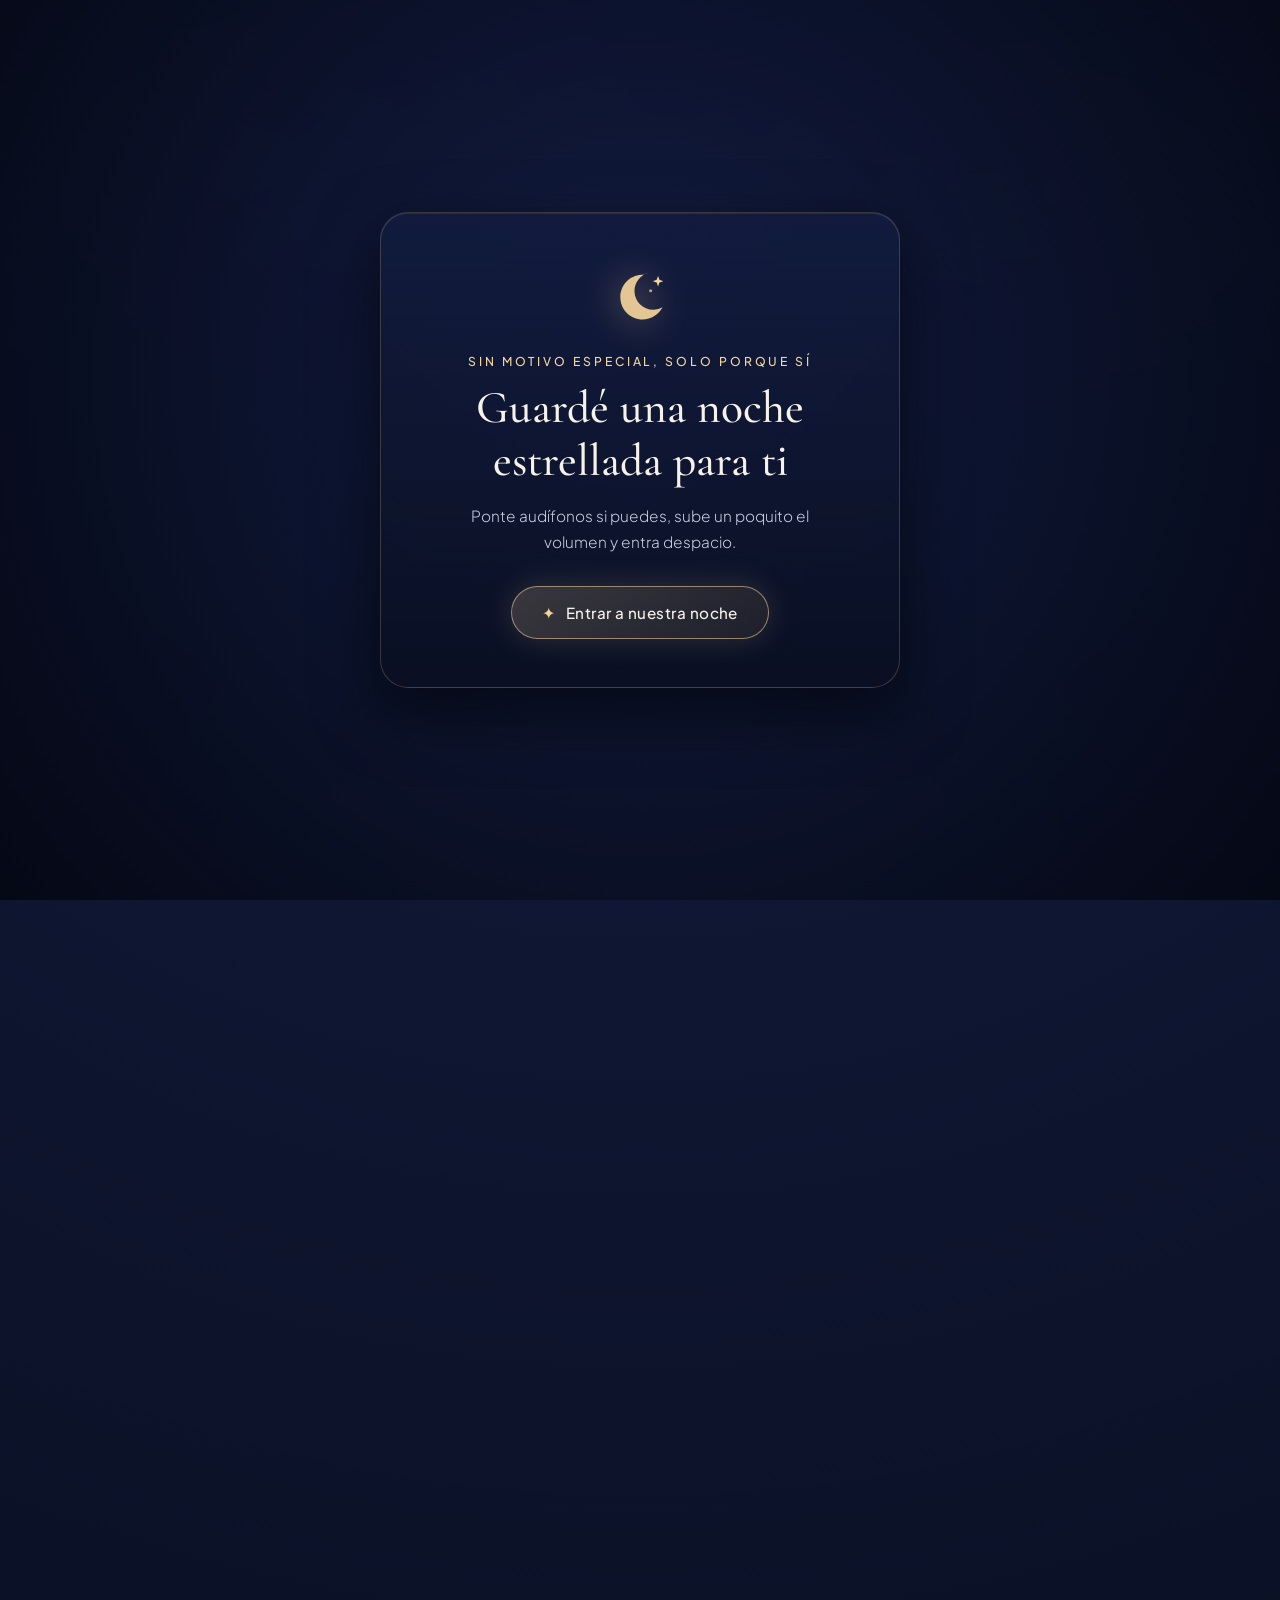
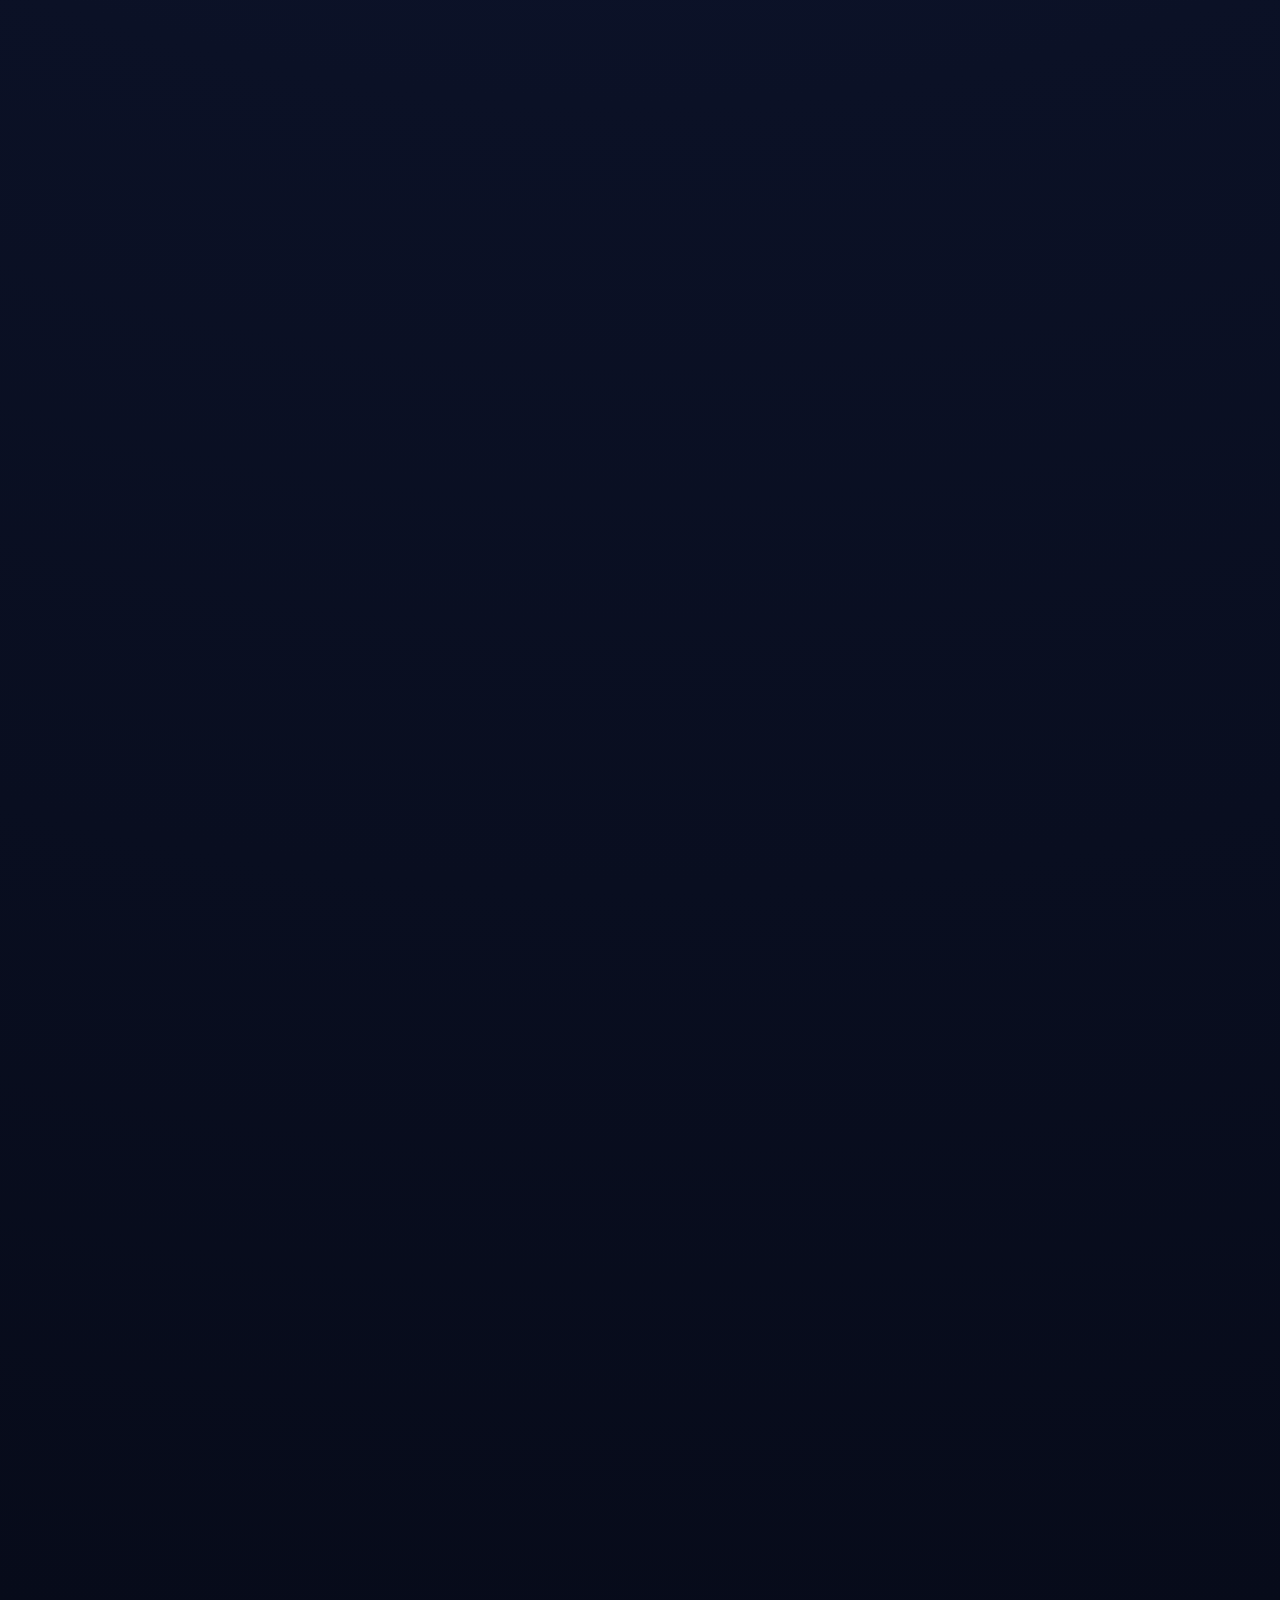
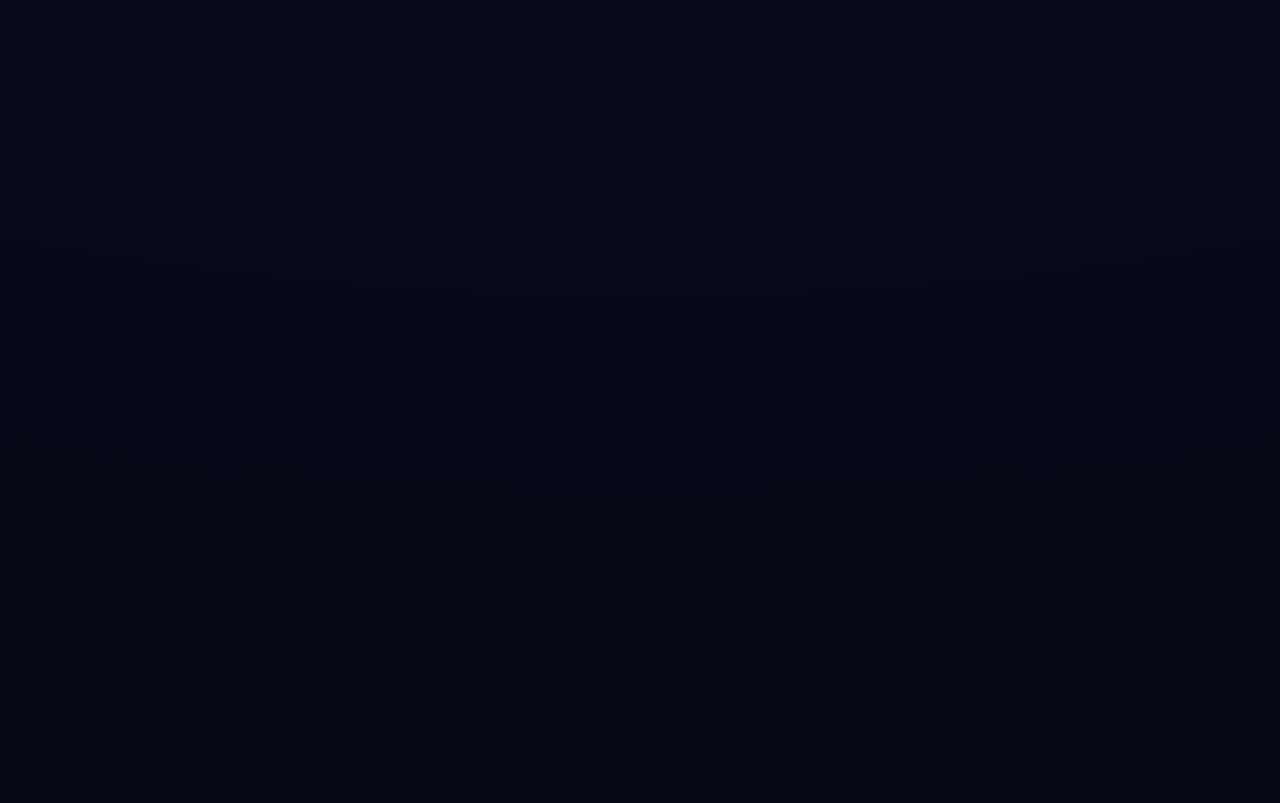
<file: noche-estrellada/index.html>
<!DOCTYPE html>
<html lang="es">
<head>
  <meta charset="UTF-8" />
  <meta name="viewport" content="width=device-width, initial-scale=1.0" />
  <title>Una noche estrellada para ti</title>
  <meta name="description" content="Un detalle romántico bajo las estrellas, con música dedicada." />

  <!-- Tipografías elegantes para la noche estrellada -->
  <link rel="preconnect" href="https://fonts.googleapis.com" />
  <link rel="preconnect" href="https://fonts.gstatic.com" crossorigin />
  <link
    href="https://fonts.googleapis.com/css2?family=Cormorant+Garamond:ital,wght@0,400;0,500;0,600;1,400;1,600&family=Dancing+Script:wght@500;600&family=Plus+Jakarta+Sans:wght@300;400;500;600&display=swap"
    rel="stylesheet"
  />

  <link rel="stylesheet" href="styles.css" />
</head>
<body>
  <!-- Cielo nocturno interactivo (estrellas, brillo lunar y estrellas fugaces) -->
  <canvas id="cielo-canvas" aria-hidden="true"></canvas>
  <div class="aurora-capa" aria-hidden="true"></div>

  <!-- 1. Pantalla de entrada (también activa el audio suavemente al hacer clic) -->
  <div id="pantalla-entrada" class="entrada-overlay" role="dialog" aria-modal="true" aria-labelledby="entrada-titulo">
    <div class="entrada-card">
      <div class="luna-emblema" aria-hidden="true">
        <svg viewBox="0 0 64 64" fill="none" xmlns="http://www.w3.org/2000/svg">
          <path
            d="M39.5 11.2C32.2 13.4 26.8 20.1 26.8 28.2C26.8 38 34.7 45.9 44.5 45.9C47.7 45.9 50.6 45.1 53.2 43.6C49.7 50.4 42.6 55 34.5 55C22.9 55 13.5 45.6 13.5 34C13.5 22.8 22.2 13.7 33.2 13C35.4 12.9 37.5 12.2 39.5 11.2Z"
            fill="currentColor"
            opacity="0.92"
          />
          <path d="M49 14L50.3 17.7L54 19L50.3 20.3L49 24L47.7 20.3L44 19L47.7 17.7L49 14Z" fill="currentColor" />
          <circle cx="42" cy="28" r="1.5" fill="currentColor" opacity="0.7" />
        </svg>
      </div>

      <p id="entrada-etiqueta" class="eyebrow">Sin motivo especial, solo porque sí</p>
      <h1 id="entrada-titulo" class="entrada-titulo">Guardé una noche estrellada para ti</h1>
      <p id="entrada-subtitulo" class="entrada-subtitulo">
        Ponte audífonos si puedes, sube un poquito el volumen y entra despacio.
      </p>

      <button id="btn-entrar" class="btn-estelar" type="button">
        <span class="btn-destello" aria-hidden="true">✦</span>
        <span id="entrada-boton-texto">Entrar a nuestra noche</span>
      </button>
    </div>
  </div>

  <!-- Barra flotante discreta para controlar la música desde cualquier sección -->
  <nav id="mini-player" class="mini-player" aria-label="Control rápido de música" hidden>
    <button id="mini-btn-play" class="mini-play-btn" type="button" aria-label="Reproducir o pausar música">
      <span id="mini-play-icon" aria-hidden="true">❚❚</span>
    </button>
    <div class="mini-info">
      <span class="mini-estado">Sonando ahora</span>
      <span id="mini-titulo" class="mini-titulo">Claro de Luna</span>
    </div>
    <div id="mini-onditas" class="mini-onditas" aria-hidden="true">
      <span></span><span></span><span></span>
    </div>
    <a href="#playlist" class="mini-link">Playlist</a>
  </nav>

  <!-- Contenido principal -->
  <main id="contenido-principal" class="contenido-principal" aria-hidden="true">
    <!-- 2. Portada celestial -->
    <header class="hero seccion-revelar">
      <div class="container hero-inner">
        <div class="luna-halo" aria-hidden="true"></div>
        <span id="portada-etiqueta" class="etiqueta-noche">Para ti, hoy y cualquier noche</span>

        <h1 class="hero-titulo">
          <span id="portada-titulo">Bajo este cielo,</span>
          <em id="portada-destacado" class="titulo-dorado">siempre te elijo a ti</em>
        </h1>

        <p class="hero-saludo">
          Para <span id="hero-nombre-pareja">mi amor</span>
        </p>

        <p id="portada-subtitulo" class="hero-subtitulo">
          No hacía falta ninguna fecha en el calendario para recordarte lo bonita que haces mi vida.
        </p>

        <div class="hero-acciones">
          <a href="#playlist" class="btn-estelar btn-estelar--suave">
            <span aria-hidden="true">♪</span>
            <span>Escuchar nuestra playlist</span>
          </a>
        </div>

        <div class="scroll-indicador" aria-hidden="true">
          <span>Toca el cielo o desliza</span>
          <div class="scroll-linea"></div>
        </div>
      </div>
    </header>

    <!-- 3. Reproductor y Playlist dedicada -->
    <section id="playlist" class="seccion-playlist seccion-revelar" aria-labelledby="playlist-titulo">
      <div class="container">
        <div class="seccion-cabecera">
          <p class="eyebrow">Nuestra banda sonora</p>
          <h2 id="playlist-titulo" class="seccion-titulo">Canciones que suenan a ti</h2>
          <p class="seccion-lead">
            Cada melodía guarda una pequeña nota de lo que siento cuando pienso en ti.
          </p>
        </div>

        <div class="reproductor-grid">
          <!-- Tarjeta principal del reproductor -->
          <article class="reproductor-card">
            <div class="disco-wrap">
              <div id="vinilo-disco" class="vinilo-disco" aria-hidden="true">
                <div class="vinilo-surcos"></div>
                <div class="vinilo-centro">
                  <span class="vinilo-estrella">✦</span>
                </div>
              </div>

              <!-- Visualizador suave de audio -->
              <div id="ecualizador" class="ecualizador" aria-hidden="true">
                <span></span><span></span><span></span><span></span><span></span>
                <span></span><span></span><span></span><span></span><span></span>
                <span></span><span></span>
              </div>
            </div>

            <div class="track-actual">
              <span id="track-numero" class="track-etiqueta">Pista 01 de 04</span>
              <h3 id="track-titulo" class="track-titulo">Claro de Luna</h3>
              <p id="track-artista" class="track-artista">Melodía nocturna</p>
            </div>

            <!-- Barra de progreso -->
            <div class="progreso-bloque">
              <div class="tiempos-fila">
                <span id="tiempo-actual">0:00</span>
                <span id="tiempo-total">2:10</span>
              </div>
              <input
                id="barra-progreso"
                class="slider-progreso"
                type="range"
                min="0"
                max="100"
                value="0"
                aria-label="Progreso de la canción"
              />
            </div>

            <!-- Controles -->
            <div class="controles-fila">
              <button id="btn-anterior" class="btn-icono" type="button" aria-label="Canción anterior">
                <svg viewBox="0 0 24 24" fill="currentColor" aria-hidden="true">
                  <path d="M6 6h2v12H6V6zm3.5 6l8.5 6V6l-8.5 6z" />
                </svg>
              </button>

              <button id="btn-play-pausa" class="btn-play-principal" type="button" aria-label="Reproducir o pausar">
                <span id="icono-play" aria-hidden="true">▶</span>
              </button>

              <button id="btn-siguiente" class="btn-icono" type="button" aria-label="Siguiente canción">
                <svg viewBox="0 0 24 24" fill="currentColor" aria-hidden="true">
                  <path d="M6 18l8.5-6L6 6v12zM16 6v12h2V6h-2z" />
                </svg>
              </button>
            </div>

            <!-- Volumen y enlaces externos opcionales -->
            <div class="volumen-fila">
              <span class="volumen-icono" aria-hidden="true">♪</span>
              <input
                id="control-volumen"
                class="slider-volumen"
                type="range"
                min="0"
                max="100"
                value="65"
                aria-label="Volumen"
              />
              <span id="volumen-valor" class="volumen-texto">65%</span>
            </div>

            <!-- Dedicatoria de la canción actual -->
            <div class="dedicatoria-caja">
              <span class="dedicatoria-label">Por qué esta canción es tuya</span>
              <p id="track-dedicatoria" class="dedicatoria-texto"></p>
              <div id="track-enlaces" class="track-enlaces" hidden></div>
            </div>
          </article>

          <!-- Lista de canciones -->
          <aside class="playlist-lista-card" aria-label="Lista de canciones dedicadas">
            <div class="playlist-lista-header">
              <h3>Lista dedicada</h3>
              <span id="playlist-conteo" class="playlist-conteo">4 canciones</span>
            </div>
            <ul id="playlist-items" class="playlist-items"></ul>
          </aside>
        </div>
      </div>
    </section>

    <!-- 4. Constelación interactiva -->
    <section id="constelacion" class="seccion-constelacion seccion-revelar" aria-labelledby="constelacion-titulo">
      <div class="container">
        <div class="seccion-cabecera">
          <p id="constelacion-etiqueta" class="eyebrow">Toca cada estrella</p>
          <h2 id="constelacion-titulo" class="seccion-titulo">Siete cosas que pienso de ti</h2>
          <p id="constelacion-subtitulo" class="seccion-lead">
            Enciende las estrellas una por una para unir nuestra constelación.
          </p>
        </div>

        <div class="constelacion-caja">
          <div class="constelacion-meta">
            <span id="constelacion-progreso" class="constelacion-contador">0 de 7 estrellas encendidas</span>
            <button id="btn-encender-todas" class="btn-texto-sutil" type="button">
              Encender todas
            </button>
          </div>

          <div class="constelacion-mapa-wrap">
            <svg
              id="constelacion-svg"
              class="constelacion-svg"
              viewBox="0 0 800 380"
              role="group"
              aria-label="Mapa interactivo de constelación"
            >
              <g id="constelacion-lineas"></g>
              <g id="constelacion-nodos"></g>
            </svg>
          </div>

          <div id="estrella-mensaje-card" class="estrella-mensaje-card" aria-live="polite">
            <span id="estrella-nombre" class="estrella-nombre">Cielo en espera</span>
            <p id="estrella-texto" class="estrella-texto">
              Toca cualquiera de las estrellas brillantes de arriba para descubrir su mensaje.
            </p>
          </div>

          <p id="constelacion-completa" class="constelacion-completa" hidden></p>
        </div>
      </div>
    </section>

    <!-- 5. Nota final bajo la luna -->
    <section id="nota" class="seccion-nota seccion-revelar" aria-labelledby="nota-titulo">
      <div class="container">
        <article class="nota-card">
          <p id="nota-etiqueta" class="eyebrow">Antes de cerrar la noche</p>
          <h2 id="nota-titulo" class="seccion-titulo">Solo quería recordártelo</h2>

          <div id="nota-parrafos" class="nota-parrafos"></div>

          <div class="nota-firma">
            <span id="nota-despedida" class="nota-despedida">Siempre tuyo/a,</span>
            <span id="nota-autor" class="nota-autor">Tu persona favorita</span>
          </div>

          <div class="fugaz-bloque">
            <button id="btn-estrella-fugaz" class="btn-estelar" type="button">
              <span aria-hidden="true">☄</span>
              <span id="btn-fugaz-texto">Lanzar una estrella fugaz</span>
            </button>
            <p id="fugaz-mensaje" class="fugaz-mensaje" aria-live="polite"></p>
          </div>
        </article>
      </div>
    </section>

    <footer class="footer">
      <div class="container">
        <p>
          Hecho bajo las estrellas por <span id="footer-autor">Tu persona favorita</span> ✦
        </p>
      </div>
    </footer>
  </main>

  <!-- Scripts del proyecto -->
  <script src="personalizar.js"></script>
  <script src="audio.js"></script>
  <script src="script.js"></script>
</body>
</html>
</file>
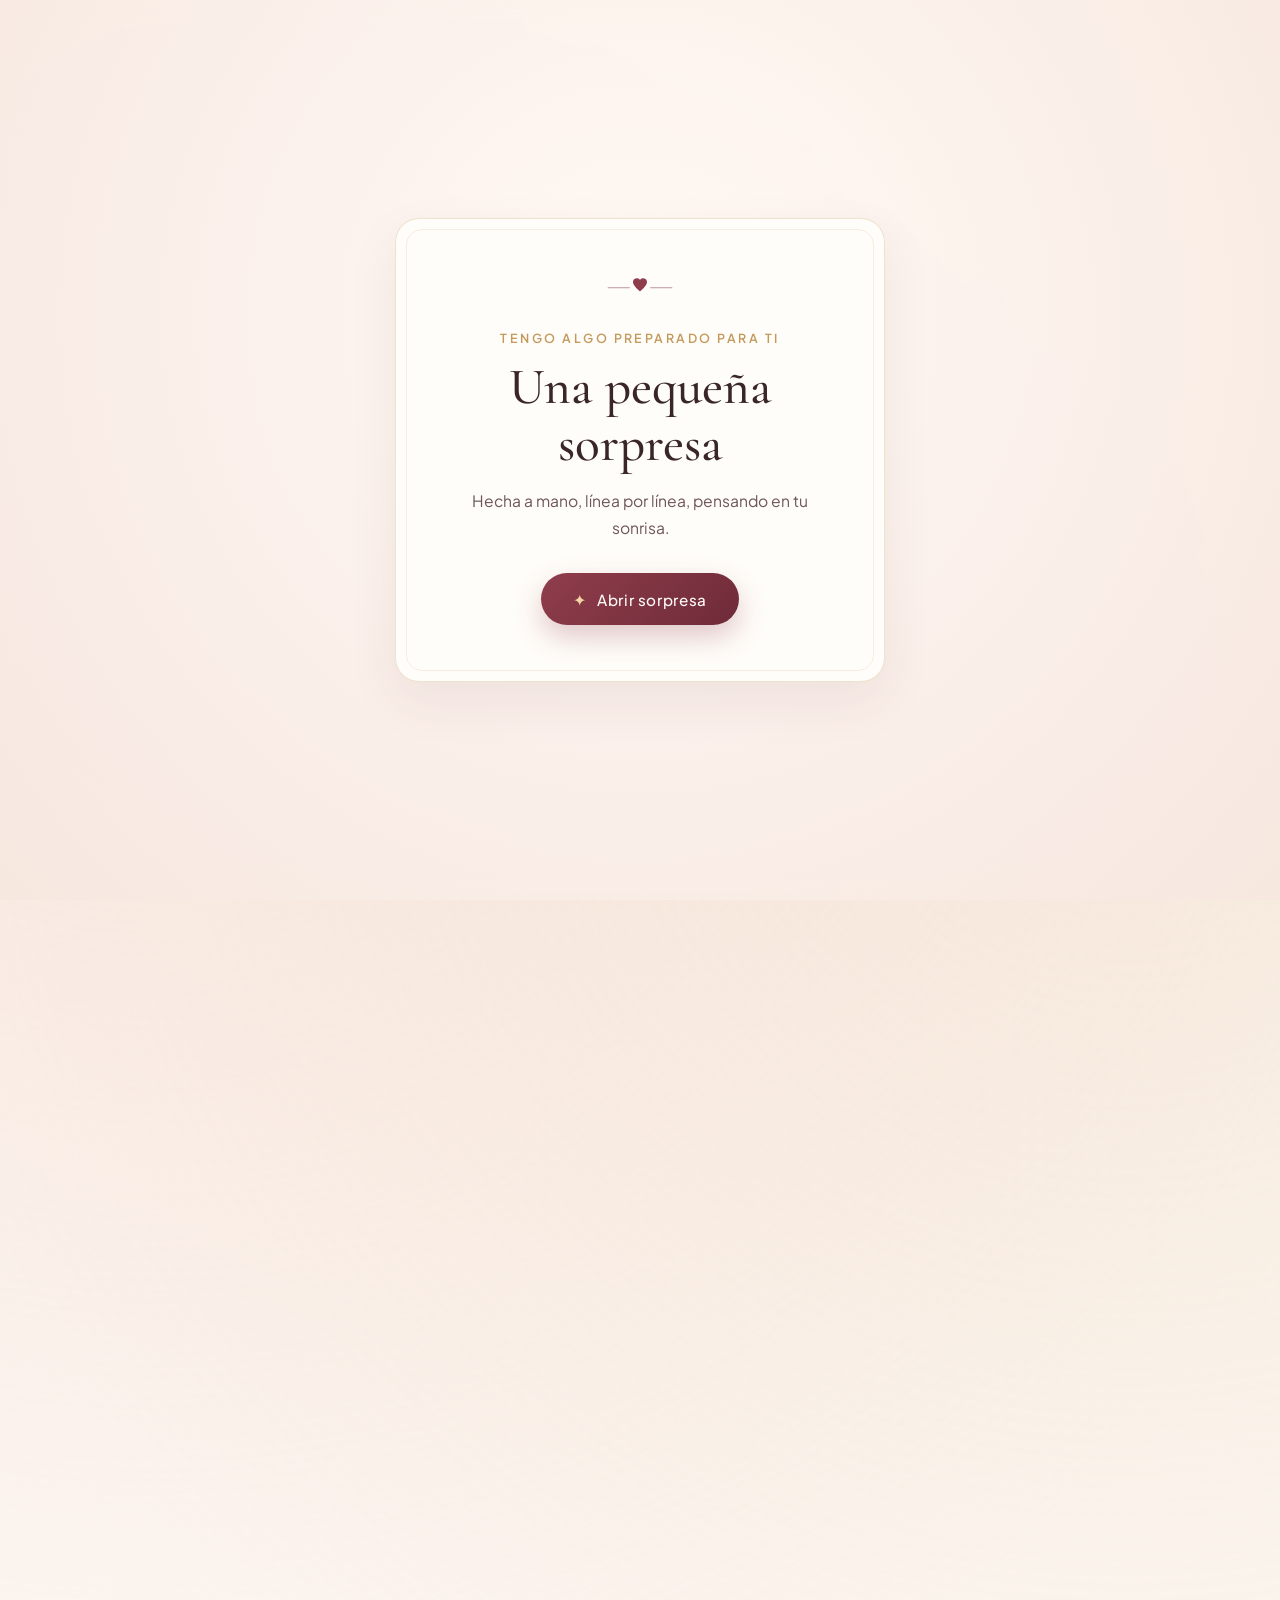
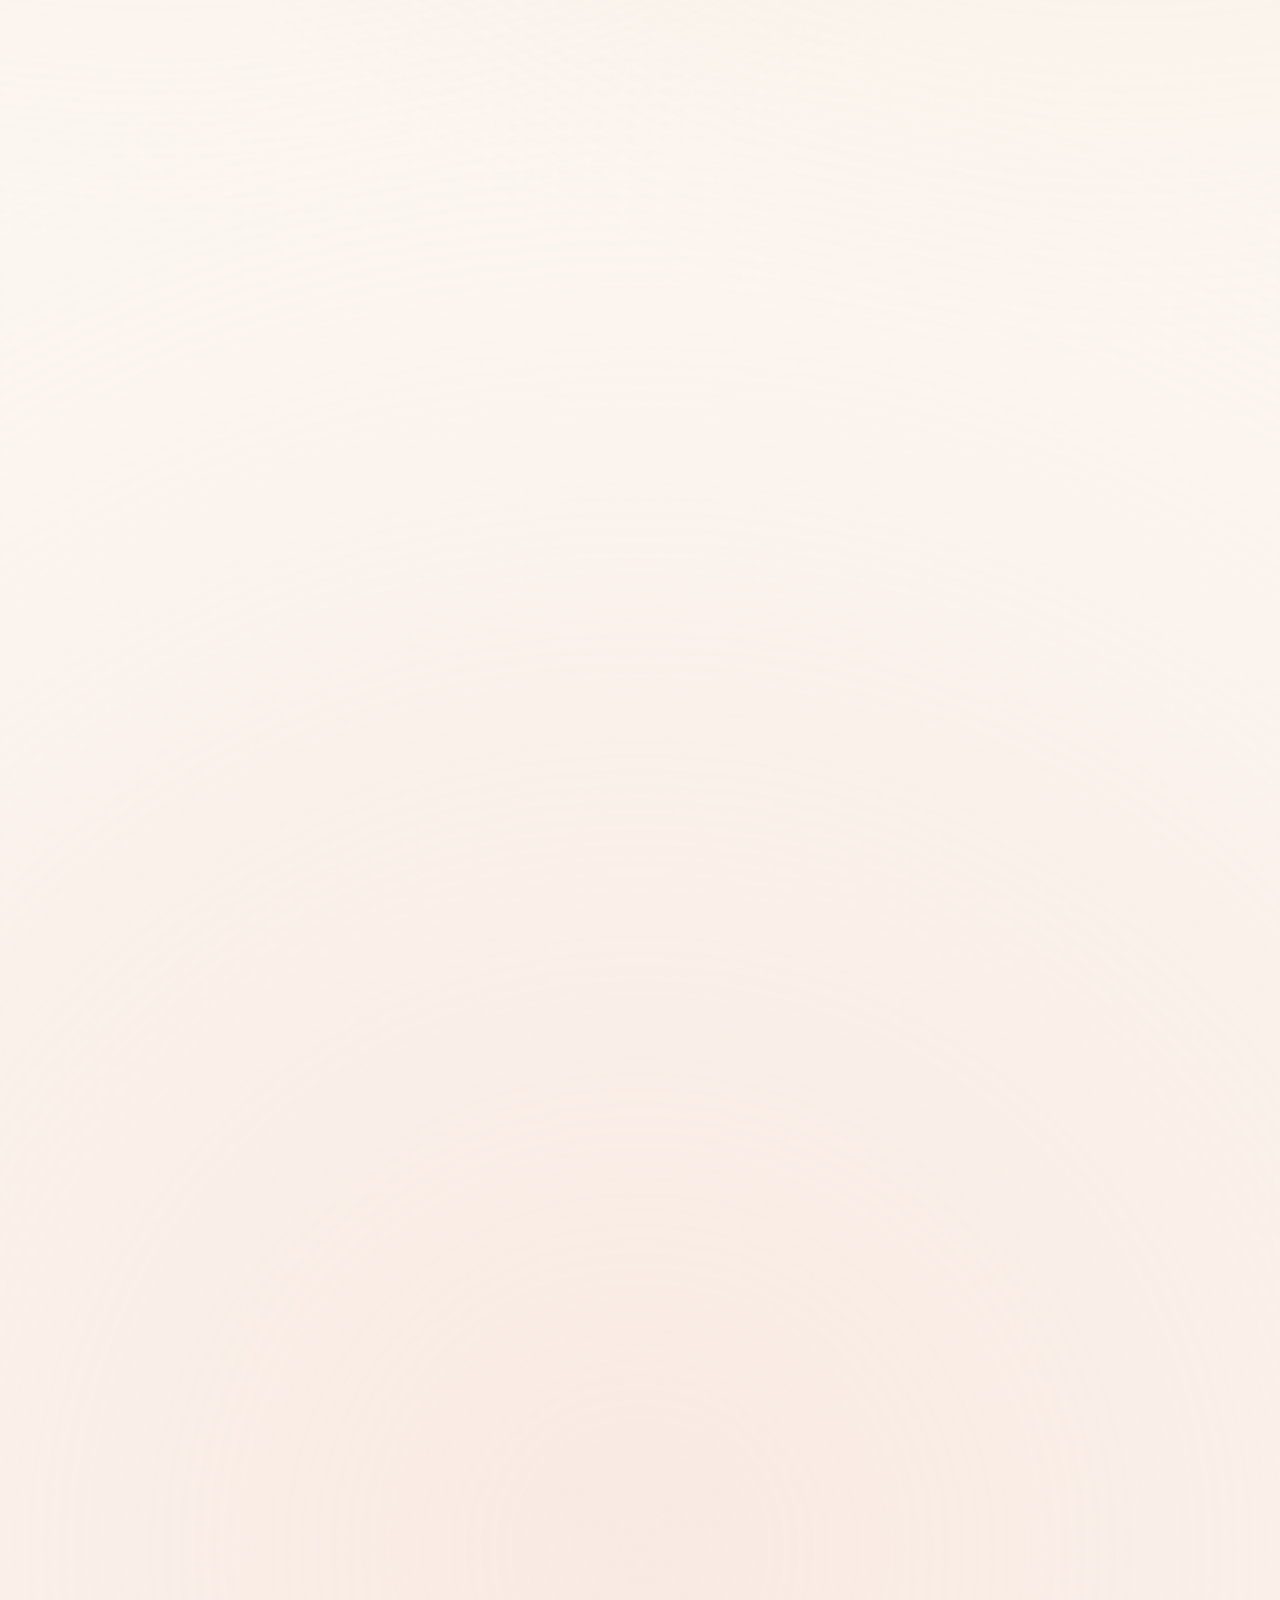
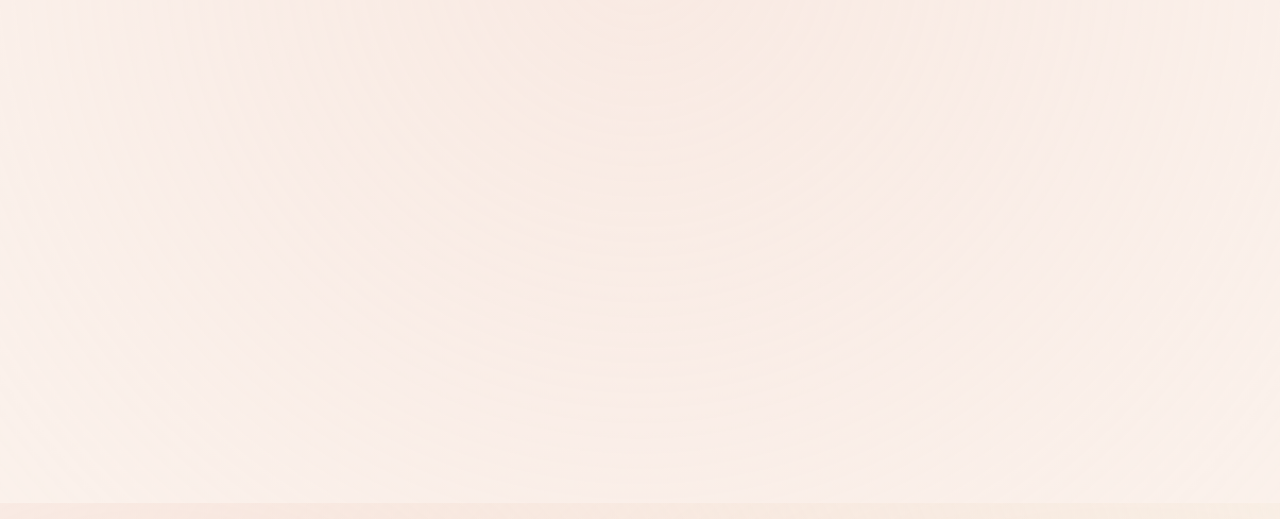
<file: web-pareja/index.html>
<!DOCTYPE html>
<html lang="es">
<head>
  <meta charset="UTF-8" />
  <meta name="viewport" content="width=device-width, initial-scale=1.0" />
  <title>Una sorpresa para ti</title>
  <meta name="description" content="Una página especial hecha con amor." />

  <!-- Tipografías cálidas y románticas -->
  <link rel="preconnect" href="https://fonts.googleapis.com" />
  <link rel="preconnect" href="https://fonts.gstatic.com" crossorigin />
  <link
    href="https://fonts.googleapis.com/css2?family=Cormorant+Garamond:ital,wght@0,400;0,500;0,600;1,400;1,600&family=Dancing+Script:wght@500;600&family=Plus+Jakarta+Sans:wght@300;400;500;600&display=swap"
    rel="stylesheet"
  />

  <link rel="stylesheet" href="styles.css" />
</head>
<body>
  <!-- Lienzo de partículas suaves y destellos de celebración -->
  <canvas id="ambiente-canvas" aria-hidden="true"></canvas>

  <!-- Pantalla de bienvenida / Sobre sorpresa -->
  <div id="pantalla-inicio" class="intro-overlay" role="dialog" aria-modal="true" aria-labelledby="intro-titulo">
    <div class="intro-card">
      <div class="ornamento-svg" aria-hidden="true">
        <svg viewBox="0 0 64 24" fill="none" xmlns="http://www.w3.org/2000/svg">
          <path d="M2 12H22" stroke="currentColor" stroke-width="1" stroke-linecap="round" opacity="0.55" />
          <path d="M42 12H62" stroke="currentColor" stroke-width="1" stroke-linecap="round" opacity="0.55" />
          <path d="M32 4.5C30.4 2.3 26.8 2.6 25.7 5.2C24.7 7.6 26.3 10.6 32 15.5C37.7 10.6 39.3 7.6 38.3 5.2C37.2 2.6 33.6 2.3 32 4.5Z" fill="currentColor" />
        </svg>
      </div>

      <p id="intro-sobretitulo" class="eyebrow">Tengo algo preparado para ti</p>
      <h1 id="intro-titulo" class="intro-title">Una pequeña sorpresa</h1>
      <p id="intro-subtitulo" class="intro-subtitle">
        Hecha a mano, línea por línea, pensando en tu sonrisa.
      </p>

      <button id="btn-abrir-sorpresa" class="btn-sello" type="button">
        <span class="btn-sello-icono" aria-hidden="true">✦</span>
        <span id="intro-btn-texto">Abrir sorpresa</span>
      </button>
    </div>
  </div>

  <!-- Contenido principal -->
  <main id="contenido-principal" class="main-content" aria-hidden="true">
    <!-- 1. Portada -->
    <header class="hero seccion-revelar">
      <div class="container hero-inner">
        <span id="etiqueta-fecha" class="badge-fecha">Un día hecho para celebrarte</span>
        <h1 class="hero-title">
          <span id="portada-titulo">Feliz cumpleaños,</span>
          <em id="portada-nombre" class="nombre-destacado">mi amor</em>
        </h1>
        <p id="portada-subtitulo" class="hero-subtitle">
          Hoy celebro tu vida, tu luz y la suerte inmensa de caminar contigo.
        </p>

        <div class="scroll-cue" aria-hidden="true">
          <span>Desliza despacio</span>
          <div class="scroll-line"></div>
        </div>
      </div>
    </header>

    <!-- 2. Dedicatoria estilo papel fino -->
    <section class="seccion-carta seccion-revelar" aria-labelledby="carta-titulo">
      <div class="container">
        <article class="papel-carta">
          <div class="esquina esquina-tl" aria-hidden="true"></div>
          <div class="esquina esquina-br" aria-hidden="true"></div>

          <p class="eyebrow">Dedicatoria</p>
          <h2 id="carta-titulo" class="section-title">Para ti, en tu día</h2>

          <div id="carta-cuerpo" class="carta-cuerpo"></div>

          <div class="carta-firma">
            <span id="carta-despedida" class="firma-despedida">Con todo mi cariño,</span>
            <span id="carta-autor" class="firma-nombre">Tu persona favorita</span>
          </div>
        </article>
      </div>
    </section>

    <!-- 3. Sección interactiva: Razones por las que te amo -->
    <section class="seccion-razones seccion-revelar" aria-labelledby="razones-titulo">
      <div class="container">
        <div class="section-header">
          <p class="eyebrow">Pequeñas verdades</p>
          <h2 id="razones-titulo" class="section-title">Razones por las que te amo</h2>
          <p class="section-lead">
            Cada clic guarda un motivo real por el que haces mi vida más bonita.
          </p>
        </div>

        <div class="razon-escenario">
          <div class="razon-tarjeta" id="razon-tarjeta" aria-live="polite">
            <div class="razon-meta">
              <span id="razon-contador" class="razon-numero">Razón 01 de 12</span>
              <span id="razon-descubiertas" class="razon-progreso-texto">1 descubierta</span>
            </div>

            <div class="razon-texto-wrap">
              <span class="comilla-decorativa" aria-hidden="true">“</span>
              <p id="razon-texto" class="razon-texto"></p>
            </div>

            <div class="barra-progreso" aria-hidden="true">
              <div id="barra-progreso-fill" class="barra-progreso-fill"></div>
            </div>
          </div>

          <div class="razones-controles">
            <button id="btn-razon-anterior" class="btn-secundario" type="button" aria-label="Razón anterior">
              ← Anterior
            </button>

            <button id="btn-nueva-razon" class="btn-primario" type="button">
              <span class="corazon-btn" aria-hidden="true">♥</span>
              <span>Descubre otra razón</span>
            </button>

            <button id="btn-ver-todas" class="btn-secundario" type="button" aria-expanded="false">
              Ver todas
            </button>
          </div>

          <p id="razon-mensaje-completo" class="mensaje-completo" hidden>
            ✦ Has descubierto todas las razones… aunque cada día encuentro muchas más. ✦
          </p>
        </div>

        <!-- Lista desplegable con todas las razones -->
        <div id="lista-todas-razones" class="todas-razones-grid" hidden></div>
      </div>
    </section>

    <!-- 4. Sorpresa final: Velita interactiva de cumpleaños -->
    <section class="seccion-deseo seccion-revelar" aria-labelledby="deseo-titulo">
      <div class="container">
        <div class="deseo-caja">
          <p class="eyebrow">Un último detalle</p>
          <h2 id="deseo-titulo" class="section-title">Pide un deseo</h2>
          <p id="deseo-instruccion" class="section-lead">
            Toca la llama para soplar tu velita de cumpleaños y descubrir tu regalo.
          </p>

          <!-- Velita interactiva -->
          <button
            id="btn-soplar-vela"
            class="vela-escena"
            type="button"
            aria-label="Soplar la vela de cumpleaños"
          >
            <span class="vela-aura" aria-hidden="true"></span>
            <span class="vela-humo" aria-hidden="true"></span>
            <span class="vela-llama" aria-hidden="true"></span>
            <span class="vela-pabilo" aria-hidden="true"></span>
            <span class="vela-cuerpo" aria-hidden="true"></span>
            <span class="vela-plato" aria-hidden="true"></span>
            <span class="vela-hint" id="vela-hint">Toca para soplar</span>
          </button>

          <!-- Vale / regalo que aparece al soplar la vela -->
          <div id="vale-regalo" class="vale-regalo" hidden>
            <p id="vale-subtitulo" class="vale-etiqueta">Este vale es tuyo para cuando tú elijas:</p>
            <h3 id="vale-titulo" class="vale-titulo">Vale por una cita inolvidable</h3>
            <p id="vale-detalle" class="vale-detalle">
              Tu comida favorita, tu plan elegido y todo mi tiempo solo para ti.
            </p>
            <div class="vale-sello" aria-hidden="true">★ Válido siempre ★</div>
          </div>
        </div>
      </div>
    </section>

    <footer class="footer">
      <div class="container">
        <p>
          Hecho con <span class="corazon-latido" aria-label="amor">♥</span> por
          <span id="footer-autor">Tu persona favorita</span>
        </p>
      </div>
    </footer>
  </main>

  <script src="datos.js"></script>
  <script src="script.js"></script>
</body>
</html>
</file>
<file: noche-estrellada/styles.css>
/* =====================================================================
   NOCHE ESTRELLADA · Estilos principales
   Paleta: azul medianoche profundo, oro champán suave y luz de luna.
   ===================================================================== */

:root {
  --bg-profundo: #050814;
  --bg-noche: #0b1126;
  --bg-tarjeta: rgba(13, 20, 44, 0.72);
  --bg-tarjeta-fuerte: rgba(15, 23, 50, 0.86);
  --borde-estelar: rgba(243, 213, 155, 0.2);
  --borde-brillo: rgba(243, 213, 155, 0.48);

  --texto-luz: #f6f2e9;
  --texto-suave: #c7cde3;
  --texto-tenue: #8d97bc;

  --oro: #f3d59b;
  --oro-calido: #d6a95d;
  --rosa-luna: #e8b4c4;
  --indigo-brillo: #7d8ee8;

  --fuente-titulo: "Cormorant Garamond", Georgia, serif;
  --fuente-cuerpo: "Plus Jakarta Sans", -apple-system, BlinkMacSystemFont, sans-serif;
  --fuente-firma: "Dancing Script", cursive;

  --radio-xl: 28px;
  --radio-lg: 20px;
  --radio-md: 14px;
  --sombra-noche: 0 24px 64px rgba(0, 0, 0, 0.55);
}

*,
*::before,
*::after {
  box-sizing: border-box;
}

[hidden] {
  display: none !important;
}

html {
  scroll-behavior: smooth;
}

body {
  margin: 0;
  min-height: 100vh;
  background: radial-gradient(circle at 50% 0%, #131d42 0%, var(--bg-noche) 42%, var(--bg-profundo) 100%);
  color: var(--texto-luz);
  font-family: var(--fuente-cuerpo);
  line-height: 1.65;
  overflow-x: hidden;
  -webkit-font-smoothing: antialiased;
}

body.entrada-activa {
  overflow: hidden;
}

/* Lienzo del cielo nocturno */
#cielo-canvas {
  position: fixed;
  inset: 0;
  width: 100%;
  height: 100%;
  z-index: 0;
  pointer-events: none;
}

/* Bruma sutil de aurora nocturna */
.aurora-capa {
  position: fixed;
  inset: 0;
  z-index: 0;
  pointer-events: none;
  background:
    radial-gradient(ellipse 60% 40% at 18% 18%, rgba(125, 142, 232, 0.14), transparent 70%),
    radial-gradient(ellipse 50% 35% at 82% 24%, rgba(232, 180, 196, 0.09), transparent 72%),
    radial-gradient(ellipse 65% 45% at 50% 95%, rgba(243, 213, 155, 0.07), transparent 70%);
}

.container {
  width: min(1040px, calc(100% - 2rem));
  margin-inline: auto;
  position: relative;
  z-index: 2;
}

.eyebrow {
  margin: 0 0 0.7rem;
  font-size: 0.76rem;
  letter-spacing: 0.24em;
  text-transform: uppercase;
  color: var(--oro);
  font-weight: 500;
}

.seccion-titulo {
  margin: 0;
  font-family: var(--fuente-titulo);
  font-size: clamp(2.1rem, 4.8vw, 3.3rem);
  font-weight: 500;
  line-height: 1.12;
  letter-spacing: 0.01em;
  color: var(--texto-luz);
}

.seccion-lead {
  margin: 0.9rem auto 0;
  max-width: 560px;
  color: var(--texto-suave);
  font-size: 1rem;
  font-weight: 300;
}

.seccion-cabecera {
  text-align: center;
  margin-bottom: 2.8rem;
}

/* =====================================================================
   Botones estelares
   ===================================================================== */
.btn-estelar {
  display: inline-flex;
  align-items: center;
  justify-content: center;
  gap: 0.65rem;
  padding: 0.95rem 1.85rem;
  border-radius: 999px;
  border: 1px solid rgba(243, 213, 155, 0.55);
  background: linear-gradient(135deg, rgba(243, 213, 155, 0.2), rgba(214, 169, 93, 0.1));
  color: var(--texto-luz);
  font-family: var(--fuente-cuerpo);
  font-size: 0.95rem;
  font-weight: 500;
  letter-spacing: 0.03em;
  text-decoration: none;
  cursor: pointer;
  backdrop-filter: blur(12px);
  box-shadow: 0 0 32px rgba(243, 213, 155, 0.16);
  transition: transform 0.25s ease, box-shadow 0.25s ease, background 0.25s ease, border-color 0.25s ease;
}

.btn-estelar:hover {
  transform: translateY(-2px);
  border-color: var(--oro);
  background: linear-gradient(135deg, rgba(243, 213, 155, 0.3), rgba(214, 169, 93, 0.16));
  box-shadow: 0 0 42px rgba(243, 213, 155, 0.28);
}

.btn-estelar:active {
  transform: translateY(0);
}

.btn-estelar--suave {
  padding: 0.85rem 1.65rem;
  background: rgba(15, 23, 50, 0.65);
}

.btn-destello {
  color: var(--oro);
  font-size: 1rem;
}

.btn-texto-sutil {
  background: none;
  border: 1px solid var(--borde-estelar);
  color: var(--oro);
  border-radius: 999px;
  padding: 0.42rem 0.95rem;
  font-family: var(--fuente-cuerpo);
  font-size: 0.8rem;
  cursor: pointer;
  transition: background 0.2s ease, border-color 0.2s ease;
}

.btn-texto-sutil:hover {
  background: rgba(243, 213, 155, 0.1);
  border-color: var(--borde-brillo);
}

/* =====================================================================
   1. Pantalla de entrada
   ===================================================================== */
.entrada-overlay {
  position: fixed;
  inset: 0;
  z-index: 40;
  display: grid;
  place-items: center;
  padding: 1.5rem;
  background: radial-gradient(circle at 50% 42%, rgba(18, 28, 66, 0.92), rgba(5, 8, 20, 0.98));
  backdrop-filter: blur(10px);
  transition: opacity 0.85s ease, visibility 0.85s ease;
}

.entrada-overlay.oculta {
  opacity: 0;
  visibility: hidden;
  pointer-events: none;
}

.entrada-card {
  width: min(520px, 100%);
  text-align: center;
  padding: 3rem 2.2rem;
  border-radius: var(--radio-xl);
  background: linear-gradient(180deg, rgba(19, 29, 64, 0.78), rgba(10, 15, 34, 0.88));
  border: 1px solid var(--borde-estelar);
  box-shadow: var(--sombra-noche), inset 0 1px 0 rgba(255, 255, 255, 0.08);
  animation: flotarSuave 5s ease-in-out infinite;
}

.luna-emblema {
  width: 68px;
  height: 68px;
  margin: 0 auto 1.4rem;
  color: var(--oro);
  filter: drop-shadow(0 0 18px rgba(243, 213, 155, 0.45));
}

.entrada-titulo {
  margin: 0 0 1rem;
  font-family: var(--fuente-titulo);
  font-size: clamp(2rem, 5vw, 2.85rem);
  font-weight: 500;
  line-height: 1.15;
  color: var(--texto-luz);
}

.entrada-subtitulo {
  margin: 0 auto 2rem;
  max-width: 390px;
  color: var(--texto-suave);
  font-size: 0.96rem;
  font-weight: 300;
}

/* =====================================================================
   Mini reproductor flotante
   ===================================================================== */
.mini-player {
  position: fixed;
  top: 1.15rem;
  right: 1.15rem;
  z-index: 30;
  display: flex;
  align-items: center;
  gap: 0.75rem;
  padding: 0.5rem 0.95rem 0.5rem 0.55rem;
  border-radius: 999px;
  background: rgba(10, 16, 36, 0.78);
  border: 1px solid var(--borde-estelar);
  backdrop-filter: blur(14px);
  box-shadow: 0 10px 30px rgba(0, 0, 0, 0.4);
  transition: transform 0.35s ease, opacity 0.35s ease;
}

.mini-play-btn {
  width: 34px;
  height: 34px;
  border-radius: 50%;
  border: 1px solid rgba(243, 213, 155, 0.45);
  background: rgba(243, 213, 155, 0.14);
  color: var(--oro);
  font-size: 0.75rem;
  cursor: pointer;
  display: grid;
  place-items: center;
  transition: background 0.2s ease;
}

.mini-play-btn:hover {
  background: rgba(243, 213, 155, 0.25);
}

.mini-info {
  display: flex;
  flex-direction: column;
  line-height: 1.2;
}

.mini-estado {
  font-size: 0.64rem;
  text-transform: uppercase;
  letter-spacing: 0.14em;
  color: var(--texto-tenue);
}

.mini-titulo {
  font-size: 0.84rem;
  font-weight: 500;
  color: var(--texto-luz);
  max-width: 140px;
  white-space: nowrap;
  overflow: hidden;
  text-overflow: ellipsis;
}

.mini-onditas {
  display: flex;
  align-items: flex-end;
  gap: 3px;
  height: 14px;
}

.mini-onditas span {
  width: 2.5px;
  height: 5px;
  border-radius: 2px;
  background: var(--oro);
  opacity: 0.5;
  transition: height 0.2s ease;
}

.mini-player.reproduciendo .mini-onditas span {
  opacity: 1;
  animation: ondaMini 0.9s ease-in-out infinite alternate;
}

.mini-player.reproduciendo .mini-onditas span:nth-child(2) {
  animation-delay: 0.22s;
}

.mini-player.reproduciendo .mini-onditas span:nth-child(3) {
  animation-delay: 0.45s;
}

.mini-link {
  font-size: 0.76rem;
  color: var(--oro);
  text-decoration: none;
  padding-left: 0.45rem;
  border-left: 1px solid rgba(255, 255, 255, 0.12);
}

.mini-link:hover {
  text-decoration: underline;
}

/* =====================================================================
   Contenido principal + Animaciones de aparición
   ===================================================================== */
.contenido-principal {
  position: relative;
  z-index: 2;
  opacity: 0;
  transition: opacity 0.9s ease;
}

.contenido-principal.visible {
  opacity: 1;
}

.seccion-revelar {
  opacity: 0;
  transform: translateY(24px);
  transition: opacity 0.85s ease, transform 0.85s ease;
}

.seccion-revelar.en-vista {
  opacity: 1;
  transform: translateY(0);
}

/* =====================================================================
   2. Portada celestial (Hero)
   ===================================================================== */
.hero {
  min-height: 100vh;
  display: flex;
  align-items: center;
  padding: 6.5rem 0 4rem;
}

.hero-inner {
  text-align: center;
  max-width: 740px;
}

.luna-halo {
  width: 92px;
  height: 92px;
  margin: 0 auto 2rem;
  border-radius: 50%;
  background: radial-gradient(circle at 35% 35%, #fff9ea 0%, #f3d59b 46%, rgba(243, 213, 155, 0.15) 75%, transparent 100%);
  box-shadow:
    0 0 48px rgba(243, 213, 155, 0.35),
    0 0 110px rgba(125, 142, 232, 0.22);
  position: relative;
}

.luna-halo::after {
  content: "";
  position: absolute;
  inset: -14px;
  border-radius: 50%;
  border: 1px solid rgba(243, 213, 155, 0.2);
}

.etiqueta-noche {
  display: inline-block;
  padding: 0.42rem 1.1rem;
  border-radius: 999px;
  border: 1px solid var(--borde-estelar);
  background: rgba(15, 23, 50, 0.55);
  color: var(--oro);
  font-size: 0.78rem;
  letter-spacing: 0.18em;
  text-transform: uppercase;
  margin-bottom: 1.5rem;
}

.hero-titulo {
  margin: 0;
  font-family: var(--fuente-titulo);
  font-size: clamp(2.8rem, 7vw, 4.9rem);
  font-weight: 400;
  line-height: 1.06;
  color: var(--texto-luz);
}

.titulo-dorado {
  display: block;
  font-style: italic;
  font-weight: 500;
  color: var(--oro);
  text-shadow: 0 0 36px rgba(243, 213, 155, 0.25);
}

.hero-saludo {
  margin: 1.25rem 0 0;
  font-family: var(--fuente-firma);
  font-size: clamp(1.65rem, 3.6vw, 2.2rem);
  color: var(--rosa-luna);
}

.hero-subtitulo {
  margin: 1.15rem auto 2.2rem;
  max-width: 540px;
  font-size: 1.05rem;
  font-weight: 300;
  color: var(--texto-suave);
}

.hero-acciones {
  display: flex;
  justify-content: center;
  gap: 1rem;
  flex-wrap: wrap;
}

.scroll-indicador {
  margin-top: 3.6rem;
  display: flex;
  flex-direction: column;
  align-items: center;
  gap: 0.65rem;
  color: var(--texto-tenue);
  font-size: 0.75rem;
  letter-spacing: 0.16em;
  text-transform: uppercase;
}

.scroll-linea {
  width: 1px;
  height: 44px;
  background: linear-gradient(to bottom, var(--oro), transparent);
  animation: pulsoLinea 2.2s ease-in-out infinite;
}

/* =====================================================================
   3. Reproductor y Playlist dedicada
   ===================================================================== */
.seccion-playlist {
  padding: 5rem 0;
}

.reproductor-grid {
  display: grid;
  grid-template-columns: 1.12fr 0.88fr;
  gap: 1.75rem;
  align-items: start;
}

.reproductor-card,
.playlist-lista-card {
  border-radius: var(--radio-xl);
  background: var(--bg-tarjeta);
  border: 1px solid var(--borde-estelar);
  backdrop-filter: blur(16px);
  box-shadow: var(--sombra-noche), inset 0 1px 0 rgba(255, 255, 255, 0.06);
}

.reproductor-card {
  padding: 2.25rem 2rem;
}

/* Disco celestial giratorio */
.disco-wrap {
  display: flex;
  flex-direction: column;
  align-items: center;
  gap: 1.35rem;
  margin-bottom: 1.6rem;
}

.vinilo-disco {
  width: 158px;
  height: 158px;
  border-radius: 50%;
  position: relative;
  display: grid;
  place-items: center;
  background:
    radial-gradient(circle at 30% 25%, rgba(255, 255, 255, 0.14), transparent 45%),
    radial-gradient(circle at center, #1b2550 0%, #090e22 65%, #040712 100%);
  border: 1px solid rgba(243, 213, 155, 0.32);
  box-shadow:
    0 18px 40px rgba(0, 0, 0, 0.55),
    0 0 42px rgba(243, 213, 155, 0.12);
  animation: girarVinilo 16s linear infinite;
  animation-play-state: paused;
}

.vinilo-disco.girando {
  animation-play-state: running;
  box-shadow:
    0 18px 44px rgba(0, 0, 0, 0.6),
    0 0 54px rgba(243, 213, 155, 0.24);
}

.vinilo-surcos {
  position: absolute;
  inset: 12px;
  border-radius: 50%;
  background: repeating-radial-gradient(
    circle at center,
    rgba(243, 213, 155, 0.08) 0px,
    rgba(243, 213, 155, 0.08) 1px,
    transparent 1px,
    transparent 7px
  );
}

.vinilo-centro {
  width: 54px;
  height: 54px;
  border-radius: 50%;
  background: radial-gradient(circle at 35% 35%, #f7e1b5, #c69546);
  display: grid;
  place-items: center;
  box-shadow: 0 0 20px rgba(243, 213, 155, 0.35);
  z-index: 2;
}

.vinilo-estrella {
  color: #161d3a;
  font-size: 1.2rem;
}

/* Ecualizador */
.ecualizador {
  display: flex;
  align-items: flex-end;
  justify-content: center;
  gap: 5px;
  height: 30px;
}

.ecualizador span {
  width: 4px;
  height: 6px;
  border-radius: 99px;
  background: linear-gradient(to top, rgba(243, 213, 155, 0.45), var(--oro));
  transition: height 0.14s ease;
}

/* Información de pista */
.track-actual {
  text-align: center;
  margin-bottom: 1.4rem;
}

.track-etiqueta {
  font-size: 0.72rem;
  letter-spacing: 0.18em;
  text-transform: uppercase;
  color: var(--oro);
}

.track-titulo {
  margin: 0.35rem 0 0.25rem;
  font-family: var(--fuente-titulo);
  font-size: clamp(1.75rem, 3.2vw, 2.25rem);
  font-weight: 500;
  line-height: 1.15;
}

.track-artista {
  margin: 0;
  color: var(--texto-tenue);
  font-size: 0.9rem;
}

/* Progreso y controles */
.progreso-bloque {
  margin-bottom: 1.3rem;
}

.tiempos-fila {
  display: flex;
  justify-content: space-between;
  font-size: 0.76rem;
  color: var(--texto-tenue);
  margin-bottom: 0.4rem;
  font-variant-numeric: tabular-nums;
}

.slider-progreso,
.slider-volumen {
  -webkit-appearance: none;
  appearance: none;
  width: 100%;
  height: 5px;
  border-radius: 999px;
  background: rgba(255, 255, 255, 0.14);
  outline: none;
  cursor: pointer;
}

.slider-progreso::-webkit-slider-thumb,
.slider-volumen::-webkit-slider-thumb {
  -webkit-appearance: none;
  appearance: none;
  width: 14px;
  height: 14px;
  border-radius: 50%;
  background: var(--oro);
  box-shadow: 0 0 12px rgba(243, 213, 155, 0.7);
  cursor: pointer;
}

.slider-progreso::-moz-range-thumb,
.slider-volumen::-moz-range-thumb {
  width: 14px;
  height: 14px;
  border: none;
  border-radius: 50%;
  background: var(--oro);
  box-shadow: 0 0 12px rgba(243, 213, 155, 0.7);
  cursor: pointer;
}

.controles-fila {
  display: flex;
  align-items: center;
  justify-content: center;
  gap: 1.25rem;
  margin-bottom: 1.25rem;
}

.btn-icono {
  width: 44px;
  height: 44px;
  border-radius: 50%;
  border: 1px solid var(--borde-estelar);
  background: rgba(255, 255, 255, 0.04);
  color: var(--texto-luz);
  display: grid;
  place-items: center;
  cursor: pointer;
  transition: background 0.2s ease, border-color 0.2s ease, transform 0.2s ease;
}

.btn-icono svg {
  width: 20px;
  height: 20px;
}

.btn-icono:hover {
  background: rgba(243, 213, 155, 0.14);
  border-color: var(--borde-brillo);
  transform: scale(1.05);
}

.btn-play-principal {
  width: 62px;
  height: 62px;
  border-radius: 50%;
  border: 1px solid rgba(255, 241, 210, 0.65);
  background: linear-gradient(135deg, #f5dba5, #cf9d4d);
  color: #0b1126;
  font-size: 1.3rem;
  display: grid;
  place-items: center;
  cursor: pointer;
  box-shadow: 0 0 32px rgba(243, 213, 155, 0.38);
  transition: transform 0.2s ease, box-shadow 0.2s ease;
}

.btn-play-principal:hover {
  transform: scale(1.06);
  box-shadow: 0 0 42px rgba(243, 213, 155, 0.55);
}

.volumen-fila {
  display: flex;
  align-items: center;
  gap: 0.7rem;
  max-width: 240px;
  margin: 0 auto 1.65rem;
  color: var(--texto-tenue);
  font-size: 0.8rem;
}

.volumen-icono {
  color: var(--oro);
}

.volumen-texto {
  min-width: 34px;
  text-align: right;
  font-variant-numeric: tabular-nums;
}

/* Nota dedicada por canción */
.dedicatoria-caja {
  padding: 1.25rem 1.35rem;
  border-radius: var(--radio-md);
  background: rgba(7, 11, 27, 0.55);
  border: 1px solid rgba(243, 213, 155, 0.16);
  transition: opacity 0.25s ease;
}

.dedicatoria-label {
  display: block;
  font-size: 0.7rem;
  letter-spacing: 0.18em;
  text-transform: uppercase;
  color: var(--rosa-luna);
  margin-bottom: 0.45rem;
}

.dedicatoria-texto {
  margin: 0;
  font-family: var(--fuente-titulo);
  font-size: 1.22rem;
  font-style: italic;
  line-height: 1.48;
  color: var(--texto-luz);
}

.track-enlaces {
  display: flex;
  flex-wrap: wrap;
  gap: 0.6rem;
  margin-top: 0.9rem;
}

.btn-plataforma {
  display: inline-flex;
  align-items: center;
  gap: 0.4rem;
  padding: 0.42rem 0.85rem;
  border-radius: 999px;
  border: 1px solid var(--borde-estelar);
  background: rgba(255, 255, 255, 0.05);
  color: var(--oro);
  font-size: 0.78rem;
  text-decoration: none;
  transition: background 0.2s ease, border-color 0.2s ease;
}

.btn-plataforma:hover {
  background: rgba(243, 213, 155, 0.14);
  border-color: var(--borde-brillo);
}

/* Lista lateral de canciones */
.playlist-lista-card {
  padding: 1.65rem 1.35rem;
}

.playlist-lista-header {
  display: flex;
  align-items: baseline;
  justify-content: space-between;
  padding: 0 0.4rem 1rem;
  border-bottom: 1px solid rgba(255, 255, 255, 0.08);
  margin-bottom: 0.8rem;
}

.playlist-lista-header h3 {
  margin: 0;
  font-family: var(--fuente-titulo);
  font-size: 1.55rem;
  font-weight: 500;
}

.playlist-conteo {
  font-size: 0.78rem;
  color: var(--texto-tenue);
}

.playlist-items {
  list-style: none;
  margin: 0;
  padding: 0;
  display: flex;
  flex-direction: column;
  gap: 0.55rem;
}

.playlist-item-btn {
  width: 100%;
  display: grid;
  grid-template-columns: 32px 1fr auto;
  align-items: center;
  gap: 0.75rem;
  padding: 0.85rem 0.9rem;
  border-radius: var(--radio-md);
  border: 1px solid transparent;
  background: rgba(255, 255, 255, 0.02);
  color: var(--texto-luz);
  text-align: left;
  font-family: var(--fuente-cuerpo);
  cursor: pointer;
  transition: background 0.2s ease, border-color 0.2s ease, transform 0.2s ease;
}

.playlist-item-btn:hover {
  background: rgba(243, 213, 155, 0.07);
  transform: translateX(3px);
}

.playlist-item-btn.activa {
  background: linear-gradient(135deg, rgba(243, 213, 155, 0.14), rgba(125, 142, 232, 0.12));
  border-color: rgba(243, 213, 155, 0.35);
}

.playlist-item-num {
  width: 28px;
  height: 28px;
  border-radius: 50%;
  display: grid;
  place-items: center;
  font-size: 0.78rem;
  color: var(--oro);
  background: rgba(243, 213, 155, 0.1);
}

.playlist-item-btn.activa .playlist-item-num {
  background: var(--oro);
  color: #090f24;
  font-weight: 600;
}

.playlist-item-titulo {
  display: block;
  font-size: 0.94rem;
  font-weight: 500;
  color: var(--texto-luz);
}

.playlist-item-artista {
  display: block;
  font-size: 0.78rem;
  color: var(--texto-tenue);
  margin-top: 0.1rem;
}

.playlist-item-duracion {
  font-size: 0.76rem;
  color: var(--texto-tenue);
  font-variant-numeric: tabular-nums;
}

/* =====================================================================
   4. Constelación interactiva
   ===================================================================== */
.seccion-constelacion {
  padding: 5rem 0;
}

.constelacion-caja {
  border-radius: var(--radio-xl);
  padding: 2rem;
  background: var(--bg-tarjeta);
  border: 1px solid var(--borde-estelar);
  backdrop-filter: blur(16px);
  box-shadow: var(--sombra-noche);
}

.constelacion-meta {
  display: flex;
  align-items: center;
  justify-content: space-between;
  gap: 1rem;
  flex-wrap: wrap;
  margin-bottom: 1rem;
}

.constelacion-contador {
  font-size: 0.84rem;
  color: var(--oro);
  letter-spacing: 0.04em;
}

.constelacion-mapa-wrap {
  border-radius: var(--radio-lg);
  background:
    radial-gradient(circle at 50% 45%, rgba(30, 44, 96, 0.55), rgba(6, 10, 26, 0.88));
  border: 1px solid rgba(255, 255, 255, 0.07);
  overflow: hidden;
  margin-bottom: 1.5rem;
}

.constelacion-svg {
  width: 100%;
  height: auto;
  display: block;
}

.constelacion-linea {
  stroke: rgba(243, 213, 155, 0.14);
  stroke-width: 1.4;
  stroke-dasharray: 4 5;
  transition: stroke 0.5s ease, stroke-width 0.5s ease;
}

.constelacion-linea.encendida {
  stroke: rgba(243, 213, 155, 0.72);
  stroke-width: 2;
  stroke-dasharray: none;
  filter: drop-shadow(0 0 6px rgba(243, 213, 155, 0.65));
}

.estrella-nodo {
  cursor: pointer;
  outline: none;
}

.estrella-halo {
  fill: rgba(243, 213, 155, 0.14);
  transition: r 0.35s ease, fill 0.35s ease;
}

.estrella-nucleo {
  fill: #dbe2ff;
  transition: fill 0.3s ease, transform 0.3s ease;
}

.estrella-etiqueta-svg {
  fill: rgba(199, 205, 227, 0.65);
  font-family: var(--fuente-cuerpo);
  font-size: 12px;
  text-anchor: middle;
  pointer-events: none;
  transition: fill 0.3s ease;
}

.estrella-nodo:hover .estrella-halo,
.estrella-nodo:focus-visible .estrella-halo {
  fill: rgba(243, 213, 155, 0.32);
}

.estrella-nodo.encendida .estrella-halo {
  fill: rgba(243, 213, 155, 0.28);
}

.estrella-nodo.encendida .estrella-nucleo {
  fill: var(--oro);
  filter: drop-shadow(0 0 8px rgba(243, 213, 155, 0.95));
}

.estrella-nodo.seleccionada .estrella-halo {
  fill: rgba(232, 180, 196, 0.36);
}

.estrella-nodo.encendida .estrella-etiqueta-svg {
  fill: var(--oro);
}

.estrella-mensaje-card {
  text-align: center;
  padding: 1.6rem 1.4rem;
  border-radius: var(--radio-md);
  background: rgba(7, 11, 27, 0.6);
  border: 1px solid rgba(243, 213, 155, 0.18);
  transition: opacity 0.25s ease, transform 0.25s ease;
}

.estrella-nombre {
  display: block;
  font-size: 0.75rem;
  letter-spacing: 0.2em;
  text-transform: uppercase;
  color: var(--oro);
  margin-bottom: 0.55rem;
}

.estrella-texto {
  margin: 0 auto;
  max-width: 620px;
  font-family: var(--fuente-titulo);
  font-size: clamp(1.35rem, 2.8vw, 1.75rem);
  font-style: italic;
  line-height: 1.4;
  color: var(--texto-luz);
}

.constelacion-completa {
  margin: 1.25rem 0 0;
  text-align: center;
  color: var(--oro);
  font-size: 0.95rem;
  letter-spacing: 0.02em;
}

/* =====================================================================
   5. Nota final bajo la luna
   ===================================================================== */
.seccion-nota {
  padding: 5rem 0 4rem;
}

.nota-card {
  max-width: 720px;
  margin-inline: auto;
  text-align: center;
  padding: 3.2rem 2.4rem;
  border-radius: var(--radio-xl);
  background: linear-gradient(180deg, var(--bg-tarjeta-fuerte), rgba(8, 12, 28, 0.85));
  border: 1px solid var(--borde-estelar);
  backdrop-filter: blur(16px);
  box-shadow: var(--sombra-noche);
}

.nota-parrafos {
  margin: 2rem auto 2.2rem;
  max-width: 560px;
  display: flex;
  flex-direction: column;
  gap: 1.15rem;
}

.nota-parrafos p {
  margin: 0;
  color: var(--texto-suave);
  font-size: 1.03rem;
  font-weight: 300;
}

.nota-firma {
  display: flex;
  flex-direction: column;
  align-items: center;
  gap: 0.2rem;
  margin-bottom: 2.4rem;
}

.nota-despedida {
  font-size: 0.88rem;
  color: var(--texto-tenue);
}

.nota-autor {
  font-family: var(--fuente-firma);
  font-size: 2.15rem;
  color: var(--oro);
}

.fugaz-bloque {
  display: flex;
  flex-direction: column;
  align-items: center;
  gap: 0.9rem;
}

.fugaz-mensaje {
  margin: 0;
  min-height: 1.5rem;
  font-family: var(--fuente-titulo);
  font-size: 1.25rem;
  font-style: italic;
  color: var(--rosa-luna);
  transition: opacity 0.35s ease;
}

/* Pie de página */
.footer {
  padding: 2rem 0 3.5rem;
  text-align: center;
  color: var(--texto-tenue);
  font-size: 0.84rem;
}

.footer span {
  color: var(--oro);
}

/* =====================================================================
   Animaciones
   ===================================================================== */
@keyframes flotarSuave {
  0%, 100% {
    transform: translateY(0);
  }
  50% {
    transform: translateY(-6px);
  }
}

@keyframes girarVinilo {
  from {
    transform: rotate(0deg);
  }
  to {
    transform: rotate(360deg);
  }
}

@keyframes pulsoLinea {
  0%, 100% {
    opacity: 0.35;
    transform: scaleY(0.92);
  }
  50% {
    opacity: 1;
    transform: scaleY(1);
  }
}

@keyframes ondaMini {
  0% {
    height: 4px;
  }
  100% {
    height: 14px;
  }
}

/* =====================================================================
   Diseño adaptable para celulares y tablets
   ===================================================================== */
@media (max-width: 860px) {
  .reproductor-grid {
    grid-template-columns: 1fr;
  }

  .reproductor-card {
    padding: 1.85rem 1.35rem;
  }

  .constelacion-caja,
  .nota-card {
    padding: 1.8rem 1.25rem;
  }
}

@media (max-width: 540px) {
  .mini-player {
    top: auto;
    bottom: 0.9rem;
    right: 50%;
    transform: translateX(50%);
    width: calc(100% - 1.5rem);
    max-width: 390px;
    justify-content: space-between;
  }

  .mini-info {
    flex: 1;
  }

  .footer {
    padding-bottom: 5.5rem;
  }
}

@media (prefers-reduced-motion: reduce) {
  html {
    scroll-behavior: auto;
  }

  .entrada-card,
  .vinilo-disco,
  .scroll-linea,
  .mini-player.reproduciendo .mini-onditas span {
    animation: none;
  }
}
</file>
<file: web-pareja/styles.css>
/* ============================================================
   ESTILO ROMÁNTICO Y CÁLIDO
   Paleta: Crema cálido, rosa empolvado, borgoña suave y dorado
   ============================================================ */

:root {
  --bg-crema: #fcf7f2;
  --bg-papel: #fffdf9;
  --bg-rubor: #f6e6df;
  --rosa-suave: #e6bfb5;
  --borgoña: #8f3d4c;
  --borgoña-oscuro: #6f2b38;
  --dorado: #c49a5c;
  --dorado-suave: rgba(196, 154, 92, 0.28);
  --texto-principal: #3a2629;
  --texto-secundario: #6e5558;
  --texto-suave: #947a7d;
  --sombra-suave: 0 20px 50px rgba(102, 52, 60, 0.08);
  --sombra-tarjeta: 0 14px 36px rgba(102, 52, 60, 0.1);
  --radio-lg: 24px;
  --radio-md: 16px;
  --font-serif: "Cormorant Garamond", Georgia, "Times New Roman", serif;
  --font-sans: "Plus Jakarta Sans", -apple-system, BlinkMacSystemFont, "Segoe UI", sans-serif;
  --font-script: "Dancing Script", "Cormorant Garamond", cursive;
}

*,
*::before,
*::after {
  box-sizing: border-box;
}

html {
  scroll-behavior: smooth;
}

body {
  margin: 0;
  font-family: var(--font-sans);
  color: var(--texto-principal);
  background:
    radial-gradient(circle at 12% 10%, rgba(244, 214, 204, 0.55) 0%, transparent 42%),
    radial-gradient(circle at 88% 18%, rgba(235, 211, 180, 0.35) 0%, transparent 40%),
    radial-gradient(circle at 50% 85%, rgba(244, 214, 204, 0.4) 0%, transparent 48%),
    var(--bg-crema);
  min-height: 100vh;
  line-height: 1.7;
  overflow-x: hidden;
  -webkit-font-smoothing: antialiased;
}

body.bloqueado {
  overflow: hidden;
}

/* Lienzo flotante de luz y destellos */
#ambiente-canvas {
  position: fixed;
  inset: 0;
  width: 100%;
  height: 100%;
  pointer-events: none;
  z-index: 50;
}

.container {
  width: min(760px, calc(100% - 2rem));
  margin-inline: auto;
}

/* Tipografía reutilizable */
.eyebrow {
  margin: 0 0 0.65rem;
  font-size: 0.78rem;
  font-weight: 600;
  letter-spacing: 0.2em;
  text-transform: uppercase;
  color: var(--dorado);
}

.section-title {
  margin: 0;
  font-family: var(--font-serif);
  font-size: clamp(2rem, 5vw, 3rem);
  font-weight: 500;
  line-height: 1.15;
  color: var(--texto-principal);
}

.section-lead {
  margin: 0.85rem auto 0;
  max-width: 52ch;
  color: var(--texto-secundario);
  font-size: 1rem;
}

/* ============================================================
   PANTALLA DE BIENVENIDA / SORPRESA
   ============================================================ */
.intro-overlay {
  position: fixed;
  inset: 0;
  z-index: 40;
  display: grid;
  place-items: center;
  padding: 1.5rem;
  background:
    radial-gradient(circle at 50% 35%, rgba(255, 250, 245, 0.96), rgba(246, 230, 223, 0.96));
  backdrop-filter: blur(8px);
  transition: opacity 0.85s ease, transform 0.85s ease, visibility 0.85s ease;
}

.intro-overlay.oculta {
  opacity: 0;
  transform: scale(1.03);
  visibility: hidden;
  pointer-events: none;
}

.intro-card {
  width: min(490px, 100%);
  text-align: center;
  padding: clamp(2.25rem, 6vw, 3.5rem) clamp(1.5rem, 5vw, 2.75rem);
  background: var(--bg-papel);
  border: 1px solid var(--dorado-suave);
  border-radius: var(--radio-lg);
  box-shadow: var(--sombra-suave);
  position: relative;
}

.intro-card::before {
  content: "";
  position: absolute;
  inset: 10px;
  border: 1px solid rgba(196, 154, 92, 0.16);
  border-radius: calc(var(--radio-lg) - 8px);
  pointer-events: none;
}

.ornamento-svg {
  width: 68px;
  margin: 0 auto 1.25rem;
  color: var(--borgoña);
}

.intro-title {
  margin: 0;
  font-family: var(--font-serif);
  font-size: clamp(2.2rem, 6vw, 3.2rem);
  font-weight: 500;
  line-height: 1.1;
  color: var(--texto-principal);
}

.intro-subtitle {
  margin: 1rem auto 2rem;
  max-width: 34ch;
  color: var(--texto-secundario);
  font-size: 0.98rem;
}

.btn-sello {
  display: inline-flex;
  align-items: center;
  gap: 0.65rem;
  padding: 0.95rem 2rem;
  border: none;
  border-radius: 999px;
  background: linear-gradient(135deg, var(--borgoña), var(--borgoña-oscuro));
  color: #fffaf6;
  font-family: var(--font-sans);
  font-size: 0.95rem;
  font-weight: 500;
  letter-spacing: 0.04em;
  cursor: pointer;
  box-shadow: 0 12px 28px rgba(143, 61, 76, 0.28);
  transition: transform 0.25s ease, box-shadow 0.25s ease, filter 0.25s ease;
}

.btn-sello:hover {
  transform: translateY(-2px);
  box-shadow: 0 16px 32px rgba(143, 61, 76, 0.34);
  filter: brightness(1.05);
}

.btn-sello:active {
  transform: translateY(0);
}

.btn-sello-icono {
  color: #f4d6a4;
  font-size: 1rem;
}

/* ============================================================
   CONTENIDO PRINCIPAL Y REVELADO SUAVE
   ============================================================ */
.main-content {
  opacity: 0;
  transform: translateY(16px);
  transition: opacity 1s ease 0.2s, transform 1s ease 0.2s;
}

.main-content.visible {
  opacity: 1;
  transform: translateY(0);
}

.seccion-revelar {
  opacity: 0;
  transform: translateY(24px);
  transition: opacity 0.85s ease, transform 0.85s ease;
}

.seccion-revelar.en-vista {
  opacity: 1;
  transform: translateY(0);
}

/* ============================================================
   1. PORTADA
   ============================================================ */
.hero {
  min-height: 88vh;
  display: grid;
  place-items: center;
  padding: 4.5rem 0 3.5rem;
  text-align: center;
}

.badge-fecha {
  display: inline-block;
  padding: 0.45rem 1.15rem;
  border-radius: 999px;
  border: 1px solid var(--dorado-suave);
  background: rgba(255, 253, 249, 0.78);
  color: var(--borgoña);
  font-size: 0.8rem;
  font-weight: 500;
  letter-spacing: 0.12em;
  text-transform: uppercase;
  margin-bottom: 1.5rem;
}

.hero-title {
  margin: 0;
  font-family: var(--font-serif);
  font-size: clamp(2.8rem, 8vw, 5rem);
  font-weight: 500;
  line-height: 1.06;
  color: var(--texto-principal);
}

.nombre-destacado {
  display: block;
  margin-top: 0.2rem;
  font-style: italic;
  font-weight: 600;
  color: var(--borgoña);
}

.hero-subtitle {
  margin: 1.6rem auto 0;
  max-width: 46ch;
  font-size: clamp(1rem, 2.3vw, 1.15rem);
  color: var(--texto-secundario);
}

.scroll-cue {
  margin-top: 3.5rem;
  display: flex;
  flex-direction: column;
  align-items: center;
  gap: 0.75rem;
  color: var(--texto-suave);
  font-size: 0.78rem;
  letter-spacing: 0.14em;
  text-transform: uppercase;
}

.scroll-line {
  width: 1px;
  height: 44px;
  background: linear-gradient(to bottom, var(--dorado), transparent);
  animation: pulso-linea 2.2s ease-in-out infinite;
}

@keyframes pulso-linea {
  0%, 100% {
    opacity: 0.35;
    transform: scaleY(0.85);
  }
  50% {
    opacity: 1;
    transform: scaleY(1);
  }
}

/* ============================================================
   2. DEDICATORIA ESTILO PAPEL FINO
   ============================================================ */
.seccion-carta {
  padding: 2rem 0 4.5rem;
}

.papel-carta {
  position: relative;
  background: var(--bg-papel);
  border-radius: var(--radio-lg);
  border: 1px solid var(--dorado-suave);
  padding: clamp(2rem, 6vw, 4rem);
  box-shadow: var(--sombra-suave);
}

.esquina {
  position: absolute;
  width: 34px;
  height: 34px;
  border-color: var(--dorado);
  opacity: 0.55;
  pointer-events: none;
}

.esquina-tl {
  top: 16px;
  left: 16px;
  border-top: 1.5px solid var(--dorado);
  border-left: 1.5px solid var(--dorado);
  border-top-left-radius: 8px;
}

.esquina-br {
  bottom: 16px;
  right: 16px;
  border-bottom: 1.5px solid var(--dorado);
  border-right: 1.5px solid var(--dorado);
  border-bottom-right-radius: 8px;
}

.carta-cuerpo {
  margin-top: 1.85rem;
  display: grid;
  gap: 1.2rem;
  color: var(--texto-secundario);
  font-size: 1.03rem;
}

.carta-cuerpo p {
  margin: 0;
}

.carta-firma {
  margin-top: 2.4rem;
  padding-top: 1.5rem;
  border-top: 1px solid rgba(196, 154, 92, 0.22);
  display: flex;
  flex-direction: column;
  align-items: flex-end;
  gap: 0.25rem;
}

.firma-despedida {
  font-size: 0.9rem;
  color: var(--texto-suave);
}

.firma-nombre {
  font-family: var(--font-script);
  font-size: 2rem;
  color: var(--borgoña);
  line-height: 1.2;
}

/* ============================================================
   3. RAZONES POR LAS QUE TE AMO (INTERACTIVO)
   ============================================================ */
.seccion-razones {
  padding: 3.5rem 0 5rem;
}

.section-header {
  text-align: center;
  margin-bottom: 2.25rem;
}

.razon-escenario {
  display: flex;
  flex-direction: column;
  align-items: center;
  gap: 1.6rem;
}

.razon-tarjeta {
  width: 100%;
  min-height: 270px;
  background:
    linear-gradient(160deg, #fffdf9 0%, #fdf4ee 100%);
  border: 1px solid var(--dorado-suave);
  border-radius: var(--radio-lg);
  padding: clamp(1.75rem, 5vw, 3rem);
  box-shadow: var(--sombra-tarjeta);
  display: flex;
  flex-direction: column;
  justify-content: space-between;
  gap: 1.75rem;
  position: relative;
  overflow: hidden;
  transition: transform 0.3s ease;
}

.razon-meta {
  display: flex;
  justify-content: space-between;
  align-items: center;
  gap: 1rem;
  font-size: 0.82rem;
  color: var(--texto-suave);
  letter-spacing: 0.08em;
  text-transform: uppercase;
}

.razon-numero {
  color: var(--borgoña);
  font-weight: 600;
}

.razon-texto-wrap {
  position: relative;
  text-align: center;
  padding: 0.5rem 0.5rem;
}

.comilla-decorativa {
  display: block;
  font-family: var(--font-serif);
  font-size: 3.8rem;
  line-height: 0.6;
  color: var(--rosa-suave);
  margin-bottom: 0.5rem;
  user-select: none;
}

.razon-texto {
  margin: 0 auto;
  max-width: 32ch;
  font-family: var(--font-serif);
  font-size: clamp(1.6rem, 4vw, 2.35rem);
  font-weight: 500;
  font-style: italic;
  line-height: 1.32;
  color: var(--texto-principal);
  transition: opacity 0.28s ease, transform 0.28s ease;
}

.razon-texto.cambiando {
  opacity: 0;
  transform: translateY(8px);
}

.barra-progreso {
  width: 100%;
  height: 5px;
  border-radius: 999px;
  background: rgba(196, 154, 92, 0.18);
  overflow: hidden;
}

.barra-progreso-fill {
  height: 100%;
  width: 8%;
  border-radius: 999px;
  background: linear-gradient(90deg, var(--dorado), var(--borgoña));
  transition: width 0.45s cubic-bezier(0.22, 1, 0.36, 1);
}

.razones-controles {
  display: flex;
  flex-wrap: wrap;
  justify-content: center;
  align-items: center;
  gap: 0.85rem;
}

.btn-primario {
  display: inline-flex;
  align-items: center;
  gap: 0.6rem;
  padding: 0.95rem 1.85rem;
  border: none;
  border-radius: 999px;
  background: linear-gradient(135deg, var(--borgoña), var(--borgoña-oscuro));
  color: #fffaf6;
  font-family: var(--font-sans);
  font-size: 0.95rem;
  font-weight: 500;
  cursor: pointer;
  box-shadow: 0 12px 26px rgba(143, 61, 76, 0.24);
  transition: transform 0.2s ease, box-shadow 0.2s ease;
}

.btn-primario:hover {
  transform: translateY(-2px);
  box-shadow: 0 16px 30px rgba(143, 61, 76, 0.32);
}

.btn-primario:active {
  transform: scale(0.98);
}

.corazon-btn {
  display: inline-block;
  transition: transform 0.25s ease;
}

.btn-primario:hover .corazon-btn {
  transform: scale(1.22);
}

.btn-secundario {
  padding: 0.85rem 1.35rem;
  border-radius: 999px;
  border: 1px solid var(--dorado-suave);
  background: rgba(255, 253, 249, 0.85);
  color: var(--texto-secundario);
  font-family: var(--font-sans);
  font-size: 0.88rem;
  font-weight: 500;
  cursor: pointer;
  transition: background-color 0.2s ease, border-color 0.2s ease, color 0.2s ease;
}

.btn-secundario:hover {
  background: var(--bg-papel);
  border-color: var(--borgoña);
  color: var(--borgoña);
}

.mensaje-completo {
  margin: 0;
  text-align: center;
  font-family: var(--font-serif);
  font-size: 1.2rem;
  font-style: italic;
  color: var(--borgoña);
  animation: aparecer 0.6s ease;
}

/* Cuadrícula de todas las razones */
.todas-razones-grid {
  margin-top: 2rem;
  display: grid;
  grid-template-columns: repeat(auto-fit, minmax(230px, 1fr));
  gap: 1rem;
  animation: aparecer 0.45s ease;
}

.nota-razon {
  background: var(--bg-papel);
  border: 1px solid rgba(196, 154, 92, 0.24);
  border-radius: var(--radio-md);
  padding: 1.25rem;
  box-shadow: 0 6px 18px rgba(102, 52, 60, 0.05);
}

.nota-razon-num {
  display: inline-block;
  font-size: 0.74rem;
  font-weight: 600;
  letter-spacing: 0.14em;
  color: var(--dorado);
  margin-bottom: 0.45rem;
}

.nota-razon p {
  margin: 0;
  font-family: var(--font-serif);
  font-size: 1.18rem;
  line-height: 1.4;
  color: var(--texto-principal);
}

/* ============================================================
   4. SORPRESA FINAL: VELITA DE CUMPLEAÑOS
   ============================================================ */
.seccion-deseo {
  padding: 2rem 0 5.5rem;
}

.deseo-caja {
  text-align: center;
  background:
    radial-gradient(circle at 50% 0%, rgba(250, 232, 218, 0.75), var(--bg-papel) 62%);
  border: 1px solid var(--dorado-suave);
  border-radius: var(--radio-lg);
  padding: clamp(2.25rem, 6vw, 4rem) clamp(1.5rem, 5vw, 3rem);
  box-shadow: var(--sombra-suave);
}

.vela-escena {
  position: relative;
  margin: 2.5rem auto 1.25rem;
  width: 160px;
  height: 195px;
  border: none;
  background: transparent;
  cursor: pointer;
  display: flex;
  flex-direction: column;
  align-items: center;
  justify-content: flex-end;
  padding-bottom: 26px;
}

.vela-aura {
  position: absolute;
  top: 10px;
  width: 84px;
  height: 84px;
  border-radius: 50%;
  background: radial-gradient(circle, rgba(255, 200, 110, 0.55) 0%, rgba(255, 190, 120, 0) 72%);
  animation: aura-pulso 2.4s ease-in-out infinite;
  transition: opacity 0.6s ease;
}

.vela-llama {
  position: relative;
  width: 22px;
  height: 36px;
  margin-bottom: 2px;
  border-radius: 50% 50% 50% 50% / 65% 65% 35% 35%;
  background: radial-gradient(circle at 50% 72%, #fff9db 12%, #ffcb6b 55%, #e57a44 100%);
  box-shadow: 0 0 18px rgba(255, 185, 86, 0.75);
  transform-origin: bottom center;
  animation: llama-baile 1.6s ease-in-out infinite;
  transition: opacity 0.35s ease, transform 0.35s ease;
}

.vela-pabilo {
  width: 3px;
  height: 9px;
  background: #4e3836;
  border-radius: 2px;
}

.vela-cuerpo {
  width: 44px;
  height: 86px;
  border-radius: 10px 10px 6px 6px;
  background: repeating-linear-gradient(
    -35deg,
    #fff7f0,
    #fff7f0 10px,
    #f2cfc4 10px,
    #f2cfc4 18px
  );
  border: 1px solid rgba(196, 154, 92, 0.35);
  box-shadow: inset -6px 0 10px rgba(143, 61, 76, 0.08);
}

.vela-plato {
  width: 96px;
  height: 12px;
  margin-top: -2px;
  border-radius: 999px;
  background: linear-gradient(180deg, #e7d2b5, #cca876);
  box-shadow: 0 6px 14px rgba(102, 52, 60, 0.16);
}

.vela-humo {
  position: absolute;
  top: 28px;
  width: 14px;
  height: 36px;
  border-radius: 50%;
  background: radial-gradient(circle, rgba(148, 122, 125, 0.45), transparent 70%);
  opacity: 0;
  pointer-events: none;
}

.vela-hint {
  position: absolute;
  bottom: 0;
  font-family: var(--font-sans);
  font-size: 0.78rem;
  font-weight: 500;
  letter-spacing: 0.1em;
  text-transform: uppercase;
  color: var(--borgoña);
}

/* Estado apagado */
.vela-escena.apagada {
  cursor: default;
}

.vela-escena.apagada .vela-llama,
.vela-escena.apagada .vela-aura {
  opacity: 0;
  transform: scale(0.3);
  animation: none;
}

.vela-escena.apagada .vela-humo {
  animation: humo-subir 1.4s ease-out forwards;
}

.vela-escena.apagada .vela-hint {
  color: var(--dorado);
}

@keyframes llama-baile {
  0%, 100% {
    transform: rotate(-2deg) scaleY(1);
  }
  50% {
    transform: rotate(2.5deg) scaleY(1.07);
  }
}

@keyframes aura-pulso {
  0%, 100% {
    transform: scale(0.95);
    opacity: 0.75;
  }
  50% {
    transform: scale(1.1);
    opacity: 1;
  }
}

@keyframes humo-subir {
  0% {
    opacity: 0.75;
    transform: translateY(10px) scale(0.8);
  }
  100% {
    opacity: 0;
    transform: translateY(-28px) scale(1.7);
  }
}

/* Vale regalo revelado */
.vale-regalo {
  margin: 1.75rem auto 0;
  max-width: 470px;
  padding: 2rem 1.75rem;
  border-radius: var(--radio-md);
  background: linear-gradient(135deg, #fffdf9, #faeee7);
  border: 1.5px dashed var(--dorado);
  box-shadow: 0 12px 30px rgba(143, 61, 76, 0.1);
  animation: aparecer 0.75s cubic-bezier(0.22, 1, 0.36, 1);
}

.vale-etiqueta {
  margin: 0 0 0.5rem;
  font-size: 0.85rem;
  color: var(--texto-suave);
}

.vale-titulo {
  margin: 0;
  font-family: var(--font-serif);
  font-size: clamp(1.7rem, 4.5vw, 2.25rem);
  font-weight: 600;
  color: var(--borgoña);
  line-height: 1.2;
}

.vale-detalle {
  margin: 0.85rem auto 1.25rem;
  max-width: 36ch;
  color: var(--texto-secundario);
  font-size: 0.98rem;
}

.vale-sello {
  display: inline-block;
  padding: 0.35rem 1rem;
  border-radius: 999px;
  background: rgba(196, 154, 92, 0.16);
  color: #8f6830;
  font-size: 0.76rem;
  font-weight: 600;
  letter-spacing: 0.14em;
  text-transform: uppercase;
}

/* ============================================================
   PIE DE PÁGINA
   ============================================================ */
.footer {
  padding: 1rem 0 3.25rem;
  text-align: center;
  color: var(--texto-suave);
  font-size: 0.9rem;
}

.corazon-latido {
  display: inline-block;
  color: var(--borgoña);
  animation: latido 1.8s ease-in-out infinite;
}

@keyframes latido {
  0%, 100% { transform: scale(1); }
  20% { transform: scale(1.22); }
  40% { transform: scale(1); }
}

@keyframes aparecer {
  from {
    opacity: 0;
    transform: translateY(14px);
  }
  to {
    opacity: 1;
    transform: translateY(0);
  }
}

/* Accesibilidad: foco visible */
button:focus-visible {
  outline: 2px solid var(--borgoña);
  outline-offset: 3px;
}

/* Responsivo para móviles */
@media (max-width: 560px) {
  .razones-controles {
    width: 100%;
  }

  .btn-primario {
    order: -1;
    width: 100%;
    justify-content: center;
  }

  .btn-secundario {
    flex: 1;
  }
}

@media (prefers-reduced-motion: reduce) {
  *,
  *::before,
  *::after {
    animation-duration: 0.01ms !important;
    animation-iteration-count: 1 !important;
    transition-duration: 0.01ms !important;
    scroll-behavior: auto !important;
  }
}
</file>
